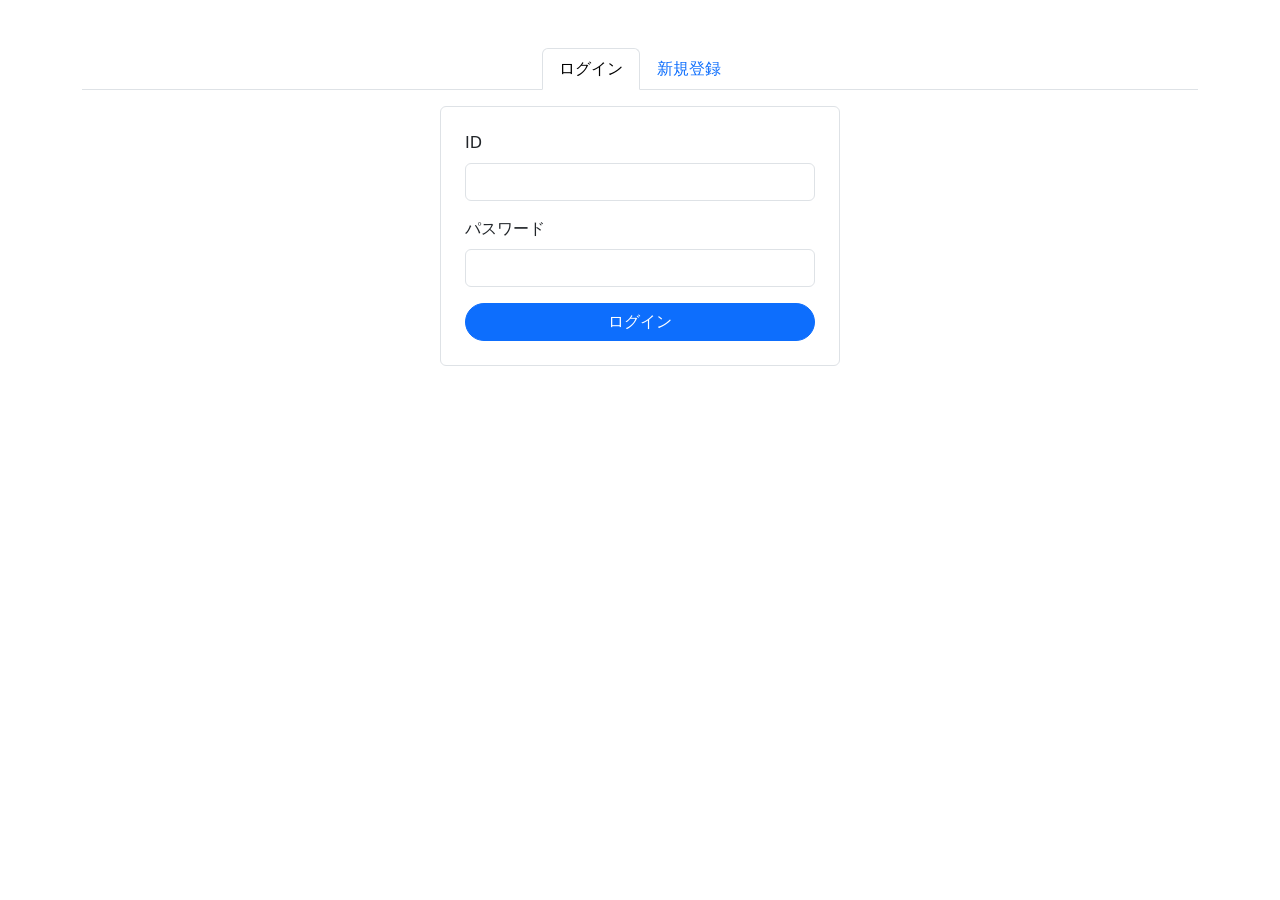
<file: src/php/html/login.html>
<!DOCTYPE html>
<html lang="ja">
    <head>
        <meta charset="utf-8">
        <title>ログイン・新規登録</title>
        <link rel="stylesheet" href="https://cdn.jsdelivr.net/npm/bootstrap@5.0.2/dist/css/bootstrap.min.css">
    </head>
    <body>
        <div class="container py-5">

            <!--タブナビゲーション-->
            <ul class="nav nav-tabs justify-content-center mb-3" id="authTab" role="tablist">
                <li class="nav-item" role="presentation">
                    <button class="nav-link active" id="login-tab" data-bs-toggle="tab" data-bs-target="#login" type="button" role="tab">
                        ログイン
                    </button>
                </li>
                <li class="nav-item" role="presentation">
                    <button class="nav-link" id="register-tab" data-bs-toggle="tab" data-bs-target="#register" type="button" role="tab">
                        新規登録
                    </button>
                </li>
            </ul>
            <!--タブ内容-->
            <div class="tab-content border rounded p-4 mx-auto" style="max-width: 400px;">
                <!--ログイン-->
                <div class="tab-pane fade show active" id="login" role="tabpanel">
                    <form>
                        <div class="mb-3">
                            <label for="loginId" class="form-label">ID</label>
                            <input type="text" class="form-control" id="loginId" required>
                        </div>
                        <div class="mb-3">
                            <label for="loginPassword" class="form-label">パスワード</label>
                            <input type="password" class="form-control" id="loginPassword" required>
                        </div>
                        <div class="d-grid">
                            <button type="submit" class="btn btn-primary rounded-pill">ログイン</button>
                        </div>
                    </form>
                </div>

                <!--新規登録-->
                <div class="tab-pane fade" id="register" role="tabpanel">
                    <form>
                        <div class="mb-3">
                            <label for="registerId" class="form-label">ID</label>
                            <input type="text" class="form-control" id="registerId" required>
                        </div>
                        <div class="mb-3">
                            <label for="registerPassword" class="form-label">パスワード</label>
                            <input type="password" class="form-control" id="registerPassword" required>
                        </div>
                        <div class="mb-3">
                            <label for="registerPasswordConfirm" class="form-label">パスワード確認</label>
                            <input type="password" class="form-control" id="registerPasswordConfirm" required>
                        </div>
                        <div class="d-grid">
                            <button type="submit" class="btn btn-primary rounded-pill">新規登録</button>
                        </div>
                    </form>
                </div>
            </div>
        </div>
        <script src="https://cdn.jsdelivr.net/npm/bootstrap@5.0.2/dist/js/bootstrap.bundle.min.js"></script>
    </body>
</html>
</file>
